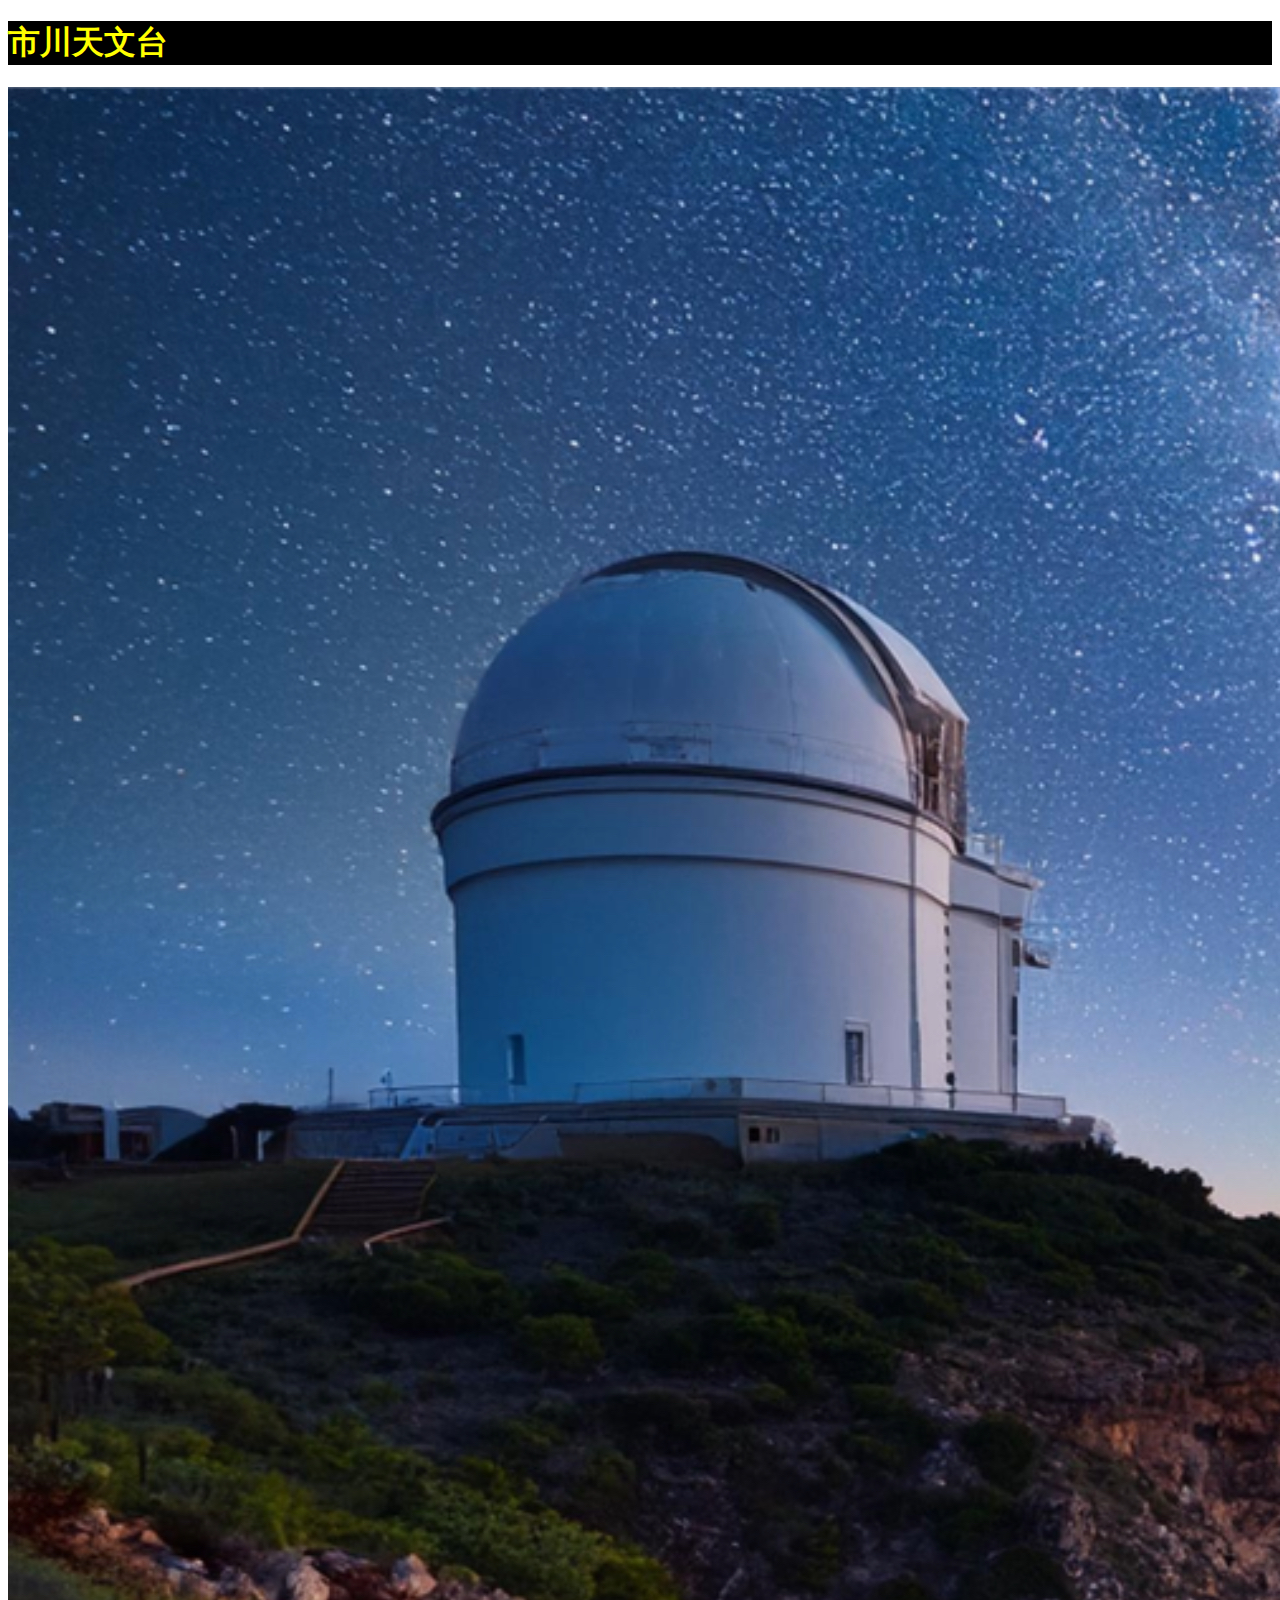
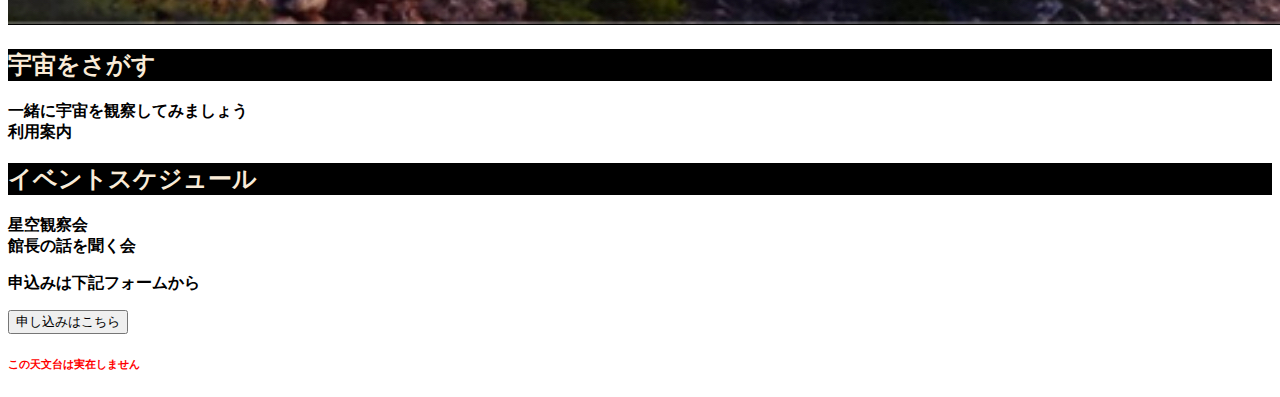
<file: index.html>
<!DOCTYPE html>
<html lang="ja">
    <head>
        <meta charset="UTF-8">
        <title>市川天文台</title>

        <link href="style.css" rel="stylesheet" />
    </head>
    <body>
        <h1>市川天文台</h1>
        <img src="IMG_1081.jpeg" alt="市川天文台の写真"/>
        <h2>宇宙をさがす</h2>
        <p>一緒に宇宙を観察してみましょう
            <br>
            利用案内
        </p>
        <h2>イベントスケジュール</h2>
        <u1>
            <li>星空観察会</li>
            <li>館長の話を聞く会</li>
        </u1>
        <p>申込みは下記フォームから</p>

        <button onclick="location.href='./app.html'">申し込みはこちら</button>

        <h6>この天文台は実在しません</h6>
    </body>
</html>
</file>
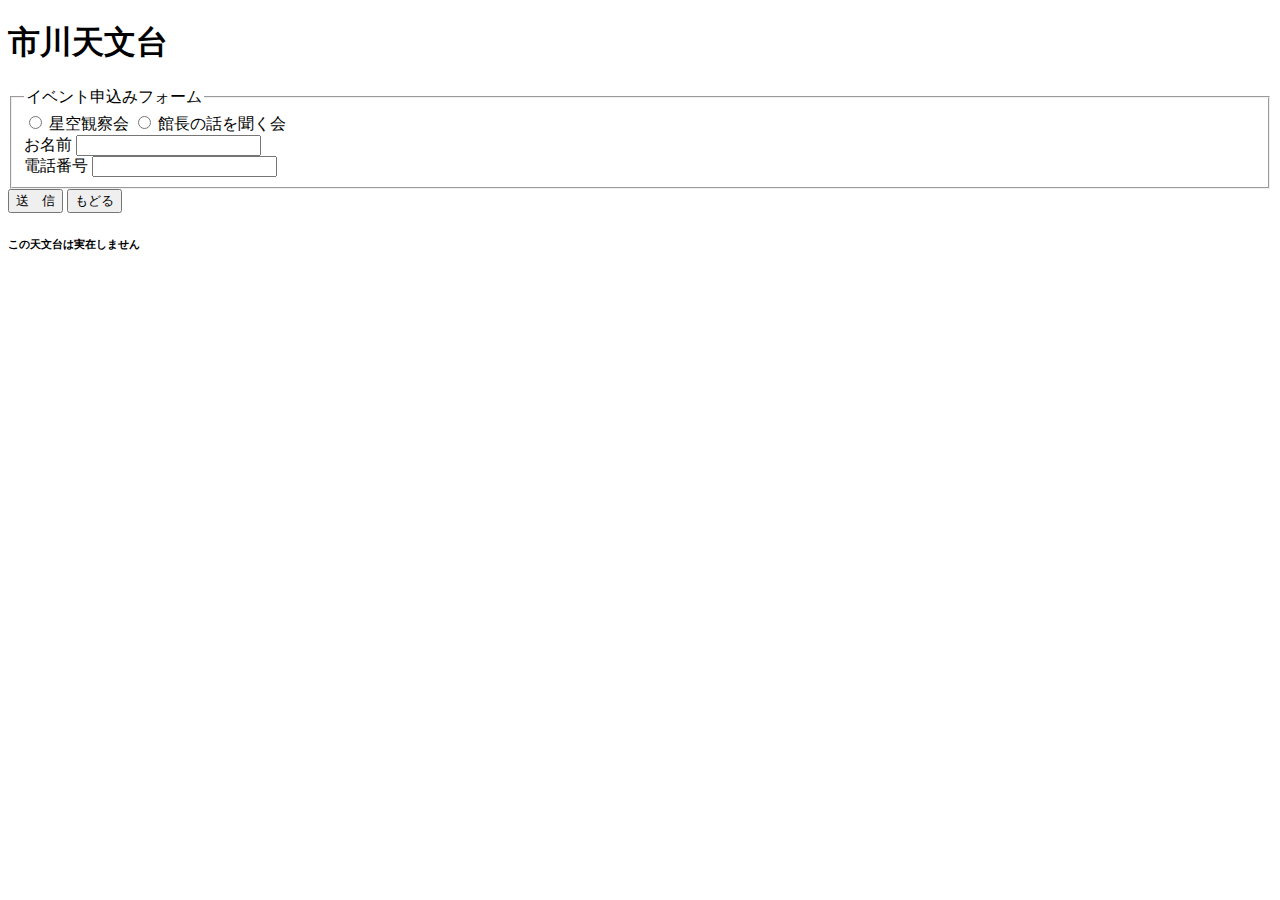
<file: app.html>
<!DOCTYPE html>
<html lang="ja">
    <head>
        <meta charset="UTF-8">
        <title>市川天文台-ichiten</title>

        <link href="style.css" rei="stylesheet"/>
    </head>
    <body>
        <h1>市川天文台</h1>

        <from>
            <fieldset>
                <legend>イベント申込みフォーム</legend>
                <div>
                    <input type="radio" id="contactChoicel" name="contact"/>
                    <label for="contactChoicel">星空観察会</label>

                    <input type="radio" id="contactChoice2" name="contact"/>
                    <label for="contactChoice2">館長の話を聞く会</label>
                </div>
                <div>
                    お名前
                    <input type="text">
                </div>
                <div>
                    電話番号
                    <input type="text">
                </div>
            </fieldset>
            <input type="submit" value="送　信" onclick="ques()">   

            <script>
                function ques(){
                    if (window.confirm("申し込みますか？")){
                        alert("完了しました")
                        setTimeout(() => {
                            location.href ="./index.html";
                        }, 3000)

                    }else{
                        send();
                    }
                }
                
                function send(){
                    alert("できませんでした")
                }
            </script>
        </from>
        
        <button onclick="location.href='./index.html'">もどる</button>
        
        <h6>この天文台は実在しません</h6>
    </body>
</html>
</file>
<file: style.css>
body{
    font-weight: bolder;
    font-family: system-ui;
}

h1 {
    color: yellow;
    background-color: black;
}

h2 {
    color: antiquewhite;
    background-color: black;
}

h6 {
    color: red;
}
</file>
